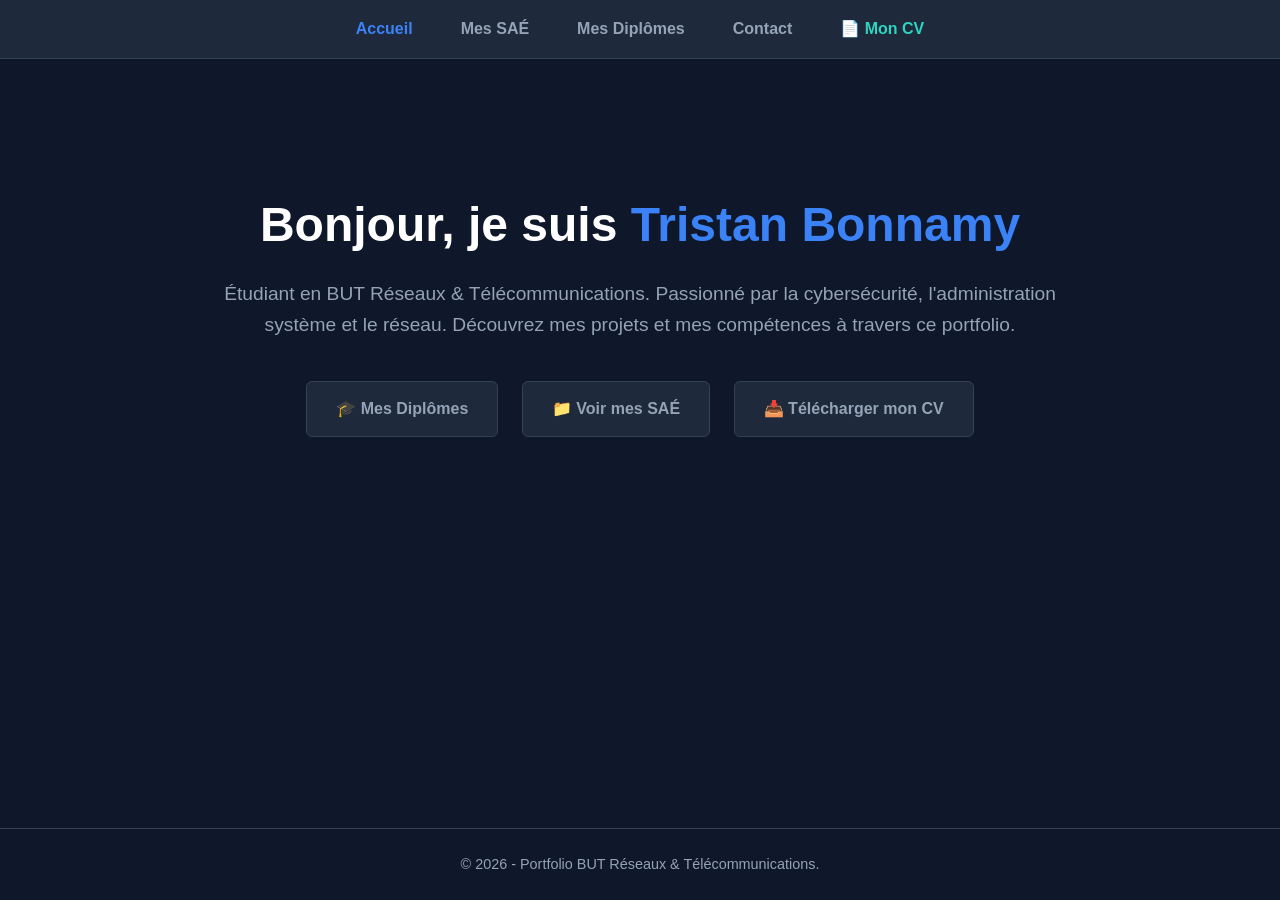
<file: PORTFOLIO/index.html>
<!DOCTYPE html>
<html lang="fr">
<head>
    <meta charset="UTF-8">
    <meta name="viewport" content="width=device-width, initial-scale=1.0">
    <title>Accueil | Mon Portfolio</title>
    <style>
        :root {
            --bg-color: #0f172a;
            --card-bg: #1e293b;
            --text-main: #f8fafc;
            --text-muted: #94a3b8;
            --primary: #3b82f6;
            --accent: #2dd4bf;
            --border: #334155;
        }

        * {
            box-sizing: border-box;
            margin: 0;
            padding: 0;
            font-family: 'Segoe UI', Tahoma, Geneva, Verdana, sans-serif;
        }

        body {
            background-color: var(--bg-color);
            color: var(--text-main);
            line-height: 1.6;
        }

        /* BARRE DE NAVIGATION */
        nav {
            background-color: #1e293b;
            border-bottom: 1px solid var(--border);
            position: sticky;
            top: 0;
            z-index: 100;
            display: flex;
            justify-content: center;
            padding: 1rem;
        }

        nav a {
            color: var(--text-muted);
            text-decoration: none;
            margin: 0 1.5rem;
            font-weight: 600;
            transition: color 0.3s;
        }

        /* Lien actif et survol en bleu */
        nav a.active, nav a:hover {
            color: var(--primary);
        }

        /* Style spécial pour le bouton CV dans le menu */
        nav a.cv-link {
            color: var(--accent);
        }
        nav a.cv-link:hover {
            opacity: 0.8;
        }

        .hero-section {
            max-width: 900px;
            margin: 8rem auto;
            text-align: center;
            padding: 0 1.5rem;
        }

        .hero-section h1 {
            font-size: 3rem;
            margin-bottom: 1rem;
            color: #ffffff;
        }

        .hero-section h1 span {
            color: var(--primary);
        }

        .hero-section p {
            font-size: 1.2rem;
            color: var(--text-muted);
            margin-bottom: 2.5rem;
        }

/* LE SYSTÈME DE BOUTONS AU MILIEU */
        .cta-container {
            display: flex;
            justify-content: center;
            gap: 1.5rem;
            flex-wrap: wrap;
            margin-top: 2rem;
        }

        .btn-cta {
            display: inline-flex;
            align-items: center;
            background-color: #1e293b; /* Fond sombre par défaut */
            color: var(--text-muted);   /* Texte discret par défaut */
            text-decoration: none;
            padding: 0.9rem 1.8rem;
            font-weight: 600;
            border-radius: 6px;
            border: 1px solid var(--border);
            transition: background-color 0.3s, color 0.3s, border-color 0.3s;
        }

        /* Quand on passe dessus, TOUT le bouton s'allume en bleu */
        .btn-cta:hover {
            background-color: var(--primary); /* Tout le fond devient bleu */
            color: #ffffff;                   /* Le texte devient blanc brillant */
            border-color: var(--primary);     /* La bordure devient bleue */
        }
        
        footer {
            position: fixed;
            bottom: 0;
            width: 100%;
            background-color: #0f172a;
            color: #94a3b8;
            text-align: center;
            padding: 1.5rem;
            font-size: 0.9rem;
            border-top: 1px solid var(--border);
        }
    </style>
</head>
<body>

    <nav>
        <a href="index.html" class="active">Accueil</a>
        <a href="SAE.html">Mes SAÉ</a>
        <a href="mesdiplomes.html">Mes Diplômes</a>
        <a href="mescoordonnées.html">Contact</a>
        <a href="CV_Tristan_Bonnamy.pdf" download class="cv-link">📄 Mon CV</a>
    </nav>

    <main>
        <div class="hero-section">
            <h1>Bonjour, je suis <span>Tristan Bonnamy</span></h1>
            <p>Étudiant en BUT Réseaux & Télécommunications. Passionné par la cybersécurité, l'administration système et le réseau. Découvrez mes projets et mes compétences à travers ce portfolio.</p>
            
            <!-- Les 3 boutons du milieu avec le comportement de la nav -->
            <div class="cta-container">
                <a href="mesdiplomes.html" class="btn-cta">🎓 Mes Diplômes</a>
                <a href="SAE.html" class="btn-cta">📁 Voir mes SAÉ</a>
                <a href="CV_Tristan_Bonnamy.pdf" download class="btn-cta">📥 Télécharger mon CV</a>
            </div>
        </div>
    </main>

    <footer>
        <p>&copy; 2026 - Portfolio BUT Réseaux & Télécommunications.</p>
    </footer>

</body>
</html>
</file>
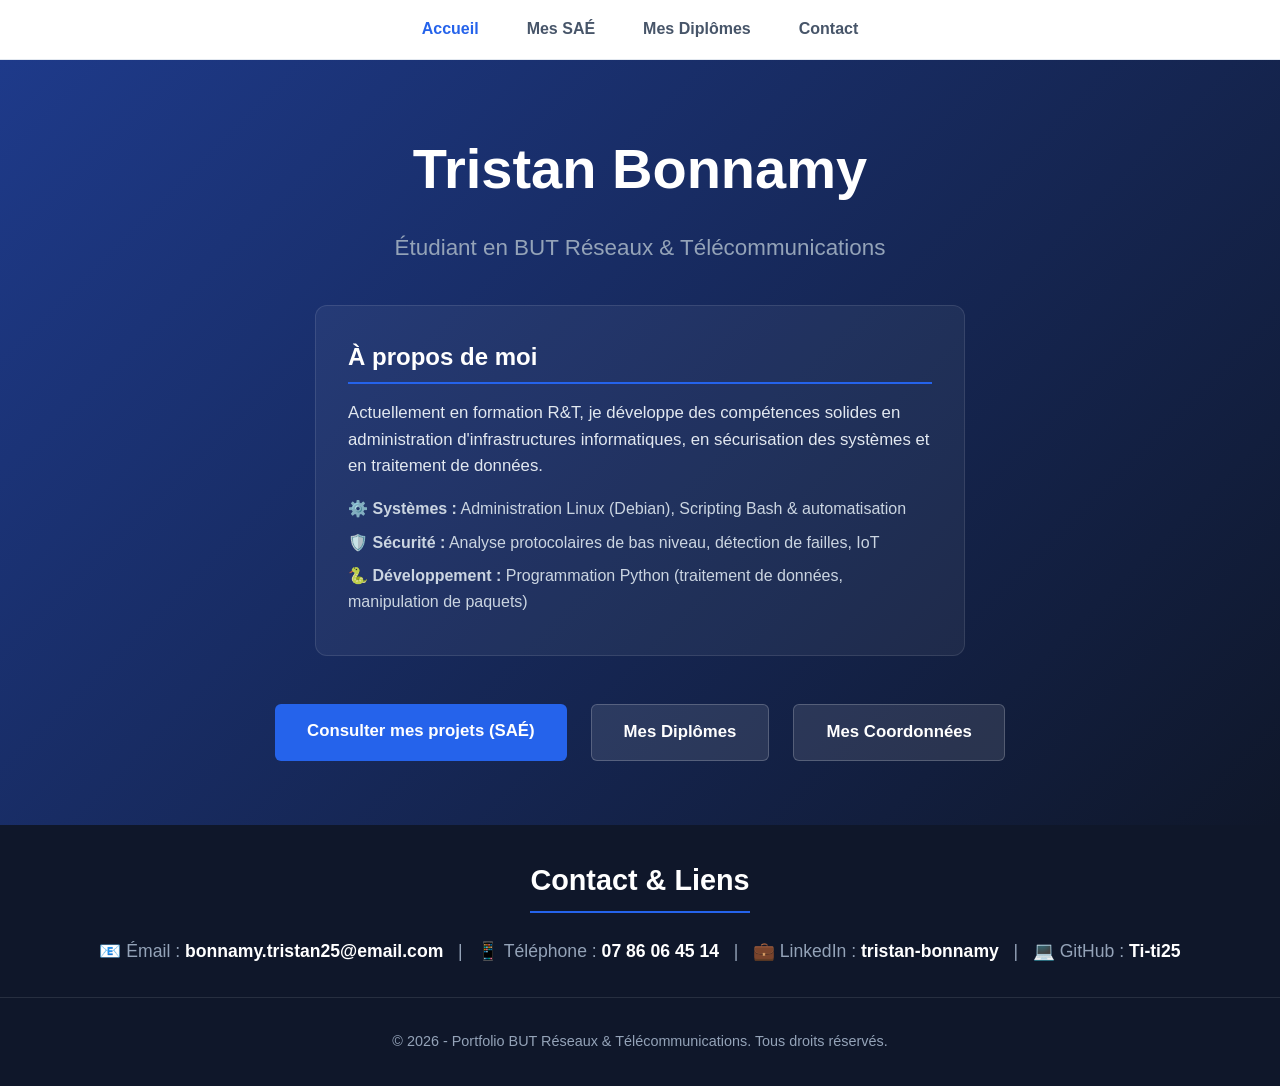
<file: site-rt-25-xyz97/PORTFOLIO/index.html>
<!DOCTYPE html>
<html lang="fr">
<head>
    <meta charset="UTF-8">
    <meta name="viewport" content="width=device-width, initial-scale=1.0">
    <title>Accueil | Mon Portfolio BUT R&T</title>
    <link rel="stylesheet" href="PHP_ver/styles.css">
</head>
<body class="home-page">

    <nav>
        <a href="index.php" class="active">Accueil</a>
        <a href="SAE.php">Mes SAÉ</a>
        <a href="mesdiplomes.php">Mes Diplômes</a>
        <a href="mescoordonnées.php">Contact</a>
    </nav>

    <section class="hero">
        <h1>Tristan Bonnamy</h1>
        <p>Étudiant en BUT Réseaux & Télécommunications</p>
        
        <div class="about-box">
            <h2>À propos de moi</h2>
            <p style="font-size: 1.05rem; color: #e2e8f0; margin-bottom: 1rem;">
                Actuellement en formation R&T, je développe des compétences solides en administration d'infrastructures informatiques, en sécurisation des systèmes et en traitement de données.
            </p>
            <ul>
                <li>⚙️ <strong>Systèmes :</strong> Administration Linux (Debian), Scripting Bash & automatisation</li>
                <li>🛡️ <strong>Sécurité :</strong> Analyse protocolaires de bas niveau, détection de failles, IoT</li>
                <li>🐍 <strong>Développement :</strong> Programmation Python (traitement de données, manipulation de paquets)</li>
            </ul>
        </div>

        <div class="cta-container">
            <a href="SAE.html" class="btn btn-primary">Consulter mes projets (SAÉ)</a>
            <a href="mesdiplomes.html" class="btn btn-secondary">Mes Diplômes</a>
            <a href="mescoordonnées.html" class="btn btn-secondary">Mes Coordonnées</a>
        </div>
    </section>

<section id="contact" style="background-color: #0f172a; padding: 2rem 1rem; text-align: center;">
        <h2 style="color: #ffffff; border-bottom: 2px solid var(--primary); display: inline-block; padding-bottom: 0.5rem; margin-bottom: 1.5rem; font-size: 1.8rem;">Contact & Liens</h2>
        <p style="color: #94a3b8; font-size: 1.1rem; margin: 0;">
            📧 Émail : <a href="mailto:bonnamy.tristan25@email.com" style="color: #ffffff; font-weight: 600; text-decoration: none; transition: color 0.3s;">bonnamy.tristan25@email.com</a> &nbsp;&nbsp;|&nbsp;&nbsp; 
            📱 Téléphone : <a href="tel:+33786064514" style="color: #ffffff; font-weight: 600; text-decoration: none; transition: color 0.3s;">07 86 06 45 14</a> &nbsp;&nbsp;|&nbsp;&nbsp; 
            💼 LinkedIn : <a href="https://linkedin.com/in/tristan-bonnamy-5243b9413/" target="_blank" style="color: #ffffff; font-weight: 600; text-decoration: none; transition: color 0.3s;">tristan-bonnamy</a> &nbsp;&nbsp;|&nbsp;&nbsp; 
            💻 GitHub : <a href="https://github.com/Ti-ti25" target="_blank" style="color: #ffffff; font-weight: 600; text-decoration: none; transition: color 0.3s;">Ti-ti25</a>
        </p>
    </section>

    <footer>
        <p>&copy; 2026 - Portfolio BUT Réseaux & Télécommunications. Tous droits réservés.</p>
    </footer>

</body>
</html>
</file>
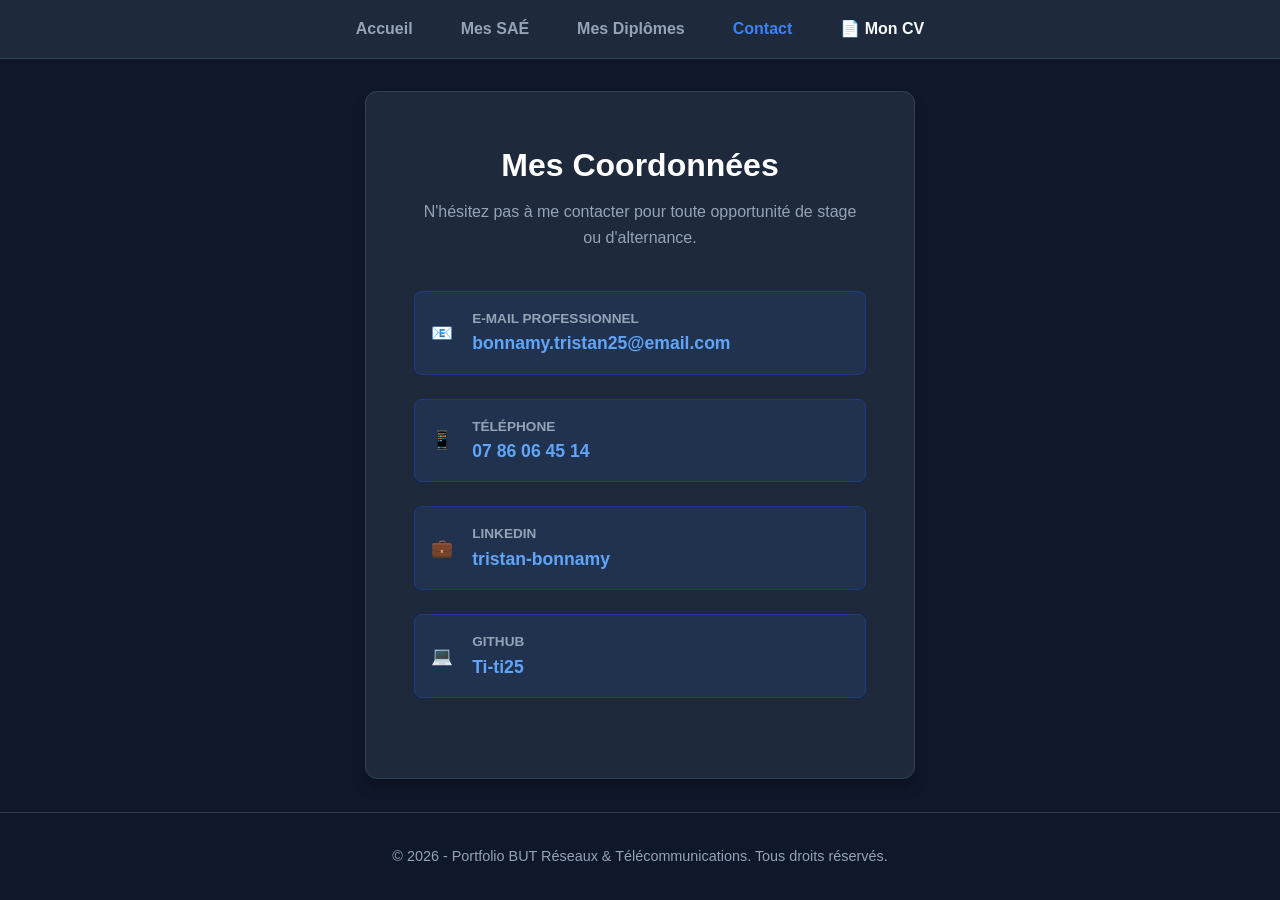
<file: PORTFOLIO/mescoordonnées.html>
<!DOCTYPE html>
<html lang="fr">
<head>
    <meta charset="UTF-8">
    <meta name="viewport" content="width=device-width, initial-scale=1.0">
    <title>Mes Coordonnées | Portfolio</title>
    <style>
        :root {
            --bg-color: #0f172a;
            --card-bg: #1e293b;
            --text-main: #f8fafc;
            --text-muted: #94a3b8;
            --primary: #3b82f6;
            --primary-light: rgba(59, 130, 246, 0.1);
            --border: #334155;
        }

        * {
            box-sizing: border-box;
            margin: 0;
            padding: 0;
            font-family: 'Segoe UI', Tahoma, Geneva, Verdana, sans-serif;
        }

        body {
            background-color: var(--bg-color);
            color: var(--text-main);
            line-height: 1.6;
            display: flex;
            flex-direction: column;
            min-height: 100vh;
        }

        nav {
            background-color: #1e293b;
            border-bottom: 1px solid var(--border);
            position: sticky;
            top: 0;
            z-index: 100;
            display: flex;
            justify-content: center;
            padding: 1rem;
        }

        nav a {
            color: var(--text-muted);
            text-decoration: none;
            margin: 0 1.5rem;
            font-weight: 600;
            transition: color 0.3s;
        }

        nav a.active, nav a:hover {
            color: var(--primary);
        }

        main {
            flex-grow: 1;
            display: flex;
            justify-content: center;
            align-items: center;
            padding: 2rem;
        }

        .contact-container {
            background-color: var(--card-bg);
            border: 1px solid var(--border);
            border-radius: 12px;
            padding: 3rem;
            max-width: 550px;
            width: 100%;
            box-shadow: 0 10px 15px -3px rgba(0, 0, 0, 0.3);
            text-align: center;
        }

        h1 {
            font-size: 2rem;
            color: #ffffff;
            margin-bottom: 0.5rem;
        }

        .subtitle {
            color: var(--text-muted);
            font-size: 1rem;
            margin-bottom: 2.5rem;
        }

        .contact-methods {
            display: flex;
            flex-direction: column;
            gap: 1.5rem;
            text-align: left;
            margin-bottom: 2rem;
        }

        .contact-item {
            display: flex;
            align-items: center;
            background-color: var(--primary-light);
            padding: 1rem;
            border-radius: 8px;
            border: 1px solid #1e3a8a;
            transition: transform 0.2s;
        }

        .contact-item:hover {
            transform: translateX(5px);
        }

        .icon {
            font-size: 1.5rem;
            margin-right: 1.2rem;
        }

        .info-label {
            font-size: 0.85rem;
            color: var(--text-muted);
            font-weight: 600;
            text-transform: uppercase;
        }

        .contact-item a, .contact-item span {
            display: block;
            color: #60a5fa;
            font-weight: 600;
            text-decoration: none;
            font-size: 1.1rem;
            word-break: break-all;
        }

        .contact-item a:hover {
            text-decoration: underline;
        }

        footer {
            background-color: #0f172a;
            color: #94a3b8;
            text-align: center;
            padding: 2rem;
            font-size: 0.9rem;
            border-top: 1px solid var(--border);
        }

        @media (max-width: 480px) {
            .contact-container {
                padding: 2rem 1.5rem;
            }
        }
    </style>
</head>
<body>

<!-- Dans SAE.html, c'est "Mes SAÉ" qui a la classe active -->
<nav>
    <a href="index.html">Accueil</a>
    <a href="SAE.html">Mes SAÉ</a>
    <a href="mesdiplomes.html">Mes Diplômes</a>
    <a href="mescoordonnées.html" class="active">Contact</a>
    <a href="CV_Tristan_Bonnamy.pdf" download style="color: var(--accent); margin-left: 1.5rem;">📄 Mon CV</a>
</nav>

    <main>
        <div class="contact-container">
            <h1>Mes Coordonnées</h1>
            <p class="subtitle">N'hésitez pas à me contacter pour toute opportunité de stage ou d'alternance.</p>

            <div class="contact-methods">
                
                <div class="contact-item">
                    <span class="icon">📧</span>
                    <div>
                        <div class="info-label">E-mail Professionnel</div>
                        <a href="mailto:bonnamy.tristan25@email.com">bonnamy.tristan25@email.com</a>
                    </div>
                </div>

                <div class="contact-item">
                    <span class="icon">📱</span>
                    <div>
                        <div class="info-label">Téléphone</div>
                        <a href="tel:+33786064514">07 86 06 45 14</a>
                    </div>
                </div>

                <div class="contact-item">
                    <span class="icon">💼</span>
                    <div>
                        <div class="info-label">LinkedIn</div>
                        <a href="https://linkedin.com/in/tristan-bonnamy-5243b9413/" target="_blank">tristan-bonnamy</a>
                    </div>
                </div>

                <div class="contact-item">
                    <span class="icon">💻</span>
                    <div>
                        <div class="info-label">GitHub</div>
                        <a href="https://github.com/Ti-ti25" target="_blank">Ti-ti25</a>
                    </div>
                </div>

            </div>
        </div>
    </main>

    <footer>
        <p>&copy; 2026 - Portfolio BUT Réseaux & Télécommunications. Tous droits réservés.</p>
    </footer>

</body>
</html>
</file>
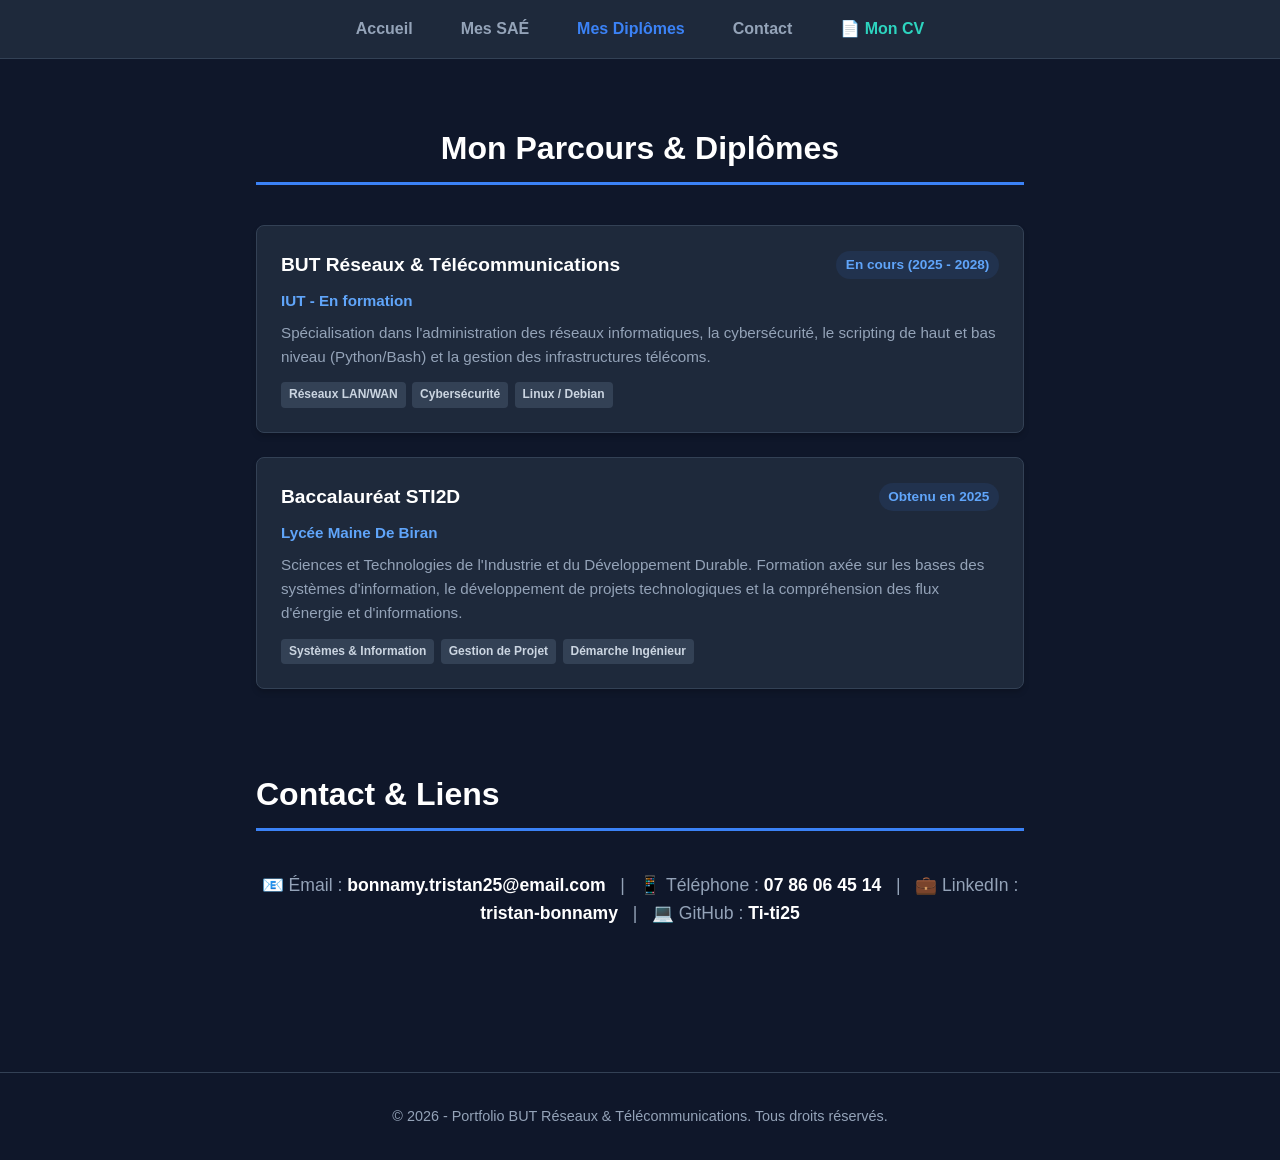
<file: PORTFOLIO/mesdiplomes.html>
<!DOCTYPE html>
<html lang="fr">
<head>
    <meta charset="UTF-8">
    <meta name="viewport" content="width=device-width, initial-scale=1.0">
    <title>Mes Diplômes | Portfolio</title>
    <style>
        :root {
            --bg-color: #0f172a;
            --card-bg: #1e293b;
            --text-main: #f8fafc;
            --text-muted: #94a3b8;
            --primary: #3b82f6;
            --primary-light: rgba(59, 130, 246, 0.1);
            --accent: #2dd4bf;
            --accent-light: rgba(45, 212, 191, 0.1);
            --border: #334155;
        }

        * {
            box-sizing: border-box;
            margin: 0;
            padding: 0;
            font-family: 'Segoe UI', Tahoma, Geneva, Verdana, sans-serif;
        }

        body {
            background-color: var(--bg-color);
            color: var(--text-main);
            line-height: 1.6;
            display: flex;
            flex-direction: column;
            min-height: 100vh;
        }

        /* BARRE DE NAVIGATION CORRIGÉE */
        nav {
            background-color: #1e293b;
            border-bottom: 1px solid var(--border);
            position: sticky;
            top: 0;
            z-index: 100;
            display: flex;
            justify-content: center;
            padding: 1rem;
        }

        nav a {
            color: var(--text-muted);
            text-decoration: none;
            margin: 0 1.5rem;
            font-weight: 600;
            transition: color 0.3s;
        }

        nav a.active, nav a:hover {
            color: var(--primary);
        }

        /* Style spécial pour le bouton CV */
        nav a.cv-link {
            color: var(--accent);
            margin-left: 1.5rem;
        }
        nav a.cv-link:hover {
            opacity: 0.8;
        }

        main {
            max-width: 800px;
            width: 100%;
            margin: auto;
            padding: 4rem 1rem;
        }

        section {
            margin-bottom: 5rem;
            scroll-margin-top: 100px;
        }

        h1 {
            font-size: 2rem;
            color: #ffffff;
            text-align: center;
            margin-bottom: 2.5rem;
            border-bottom: 3px solid var(--primary);
            padding-bottom: 0.5rem;
        }

        /* AJOUT DU STYLE H2 ALIGNÉ SUR SAE.HTML */
        h2 {
            font-size: 2rem;
            border-bottom: 3px solid var(--primary);
            padding-bottom: 0.5rem;
            margin-bottom: 2.5rem;
            color: #ffffff;
        }

        .timeline {
            display: flex;
            flex-direction: column;
            gap: 1.5rem;
            margin-bottom: 5rem; /* Espace propre avant le bloc contact */
        }

        .diploma-card {
            background-color: var(--card-bg);
            border: 1px solid var(--border);
            border-radius: 8px;
            padding: 1.5rem;
            box-shadow: 0 4px 6px -1px rgba(0, 0, 0, 0.2);
        }

        .diploma-header {
            display: flex;
            justify-content: space-between;
            align-items: center;
            margin-bottom: 0.5rem;
        }

        .diploma-title {
            font-size: 1.2rem;
            color: #ffffff;
            font-weight: 700;
        }

        .diploma-date {
            background-color: var(--primary-light);
            color: #60a5fa;
            padding: 0.2rem 0.6rem;
            border-radius: 20px;
            font-size: 0.85rem;
            font-weight: 600;
        }

        .diploma-school {
            color: #60a5fa;
            font-weight: 600;
            font-size: 0.95rem;
            margin-bottom: 0.5rem;
        }

        .diploma-desc {
            color: var(--text-muted);
            font-size: 0.95rem;
        }

        .diploma-tags {
            display: flex;
            gap: 0.4rem;
            flex-wrap: wrap;
            margin-top: 0.8rem;
        }

        .diploma-tag {
            font-size: 0.75rem;
            background-color: #334155;
            color: #cbd5e1;
            padding: 0.2rem 0.5rem;
            border-radius: 4px;
            font-weight: 600;
        }

        footer {
            background-color: #0f172a;
            color: #94a3b8;
            text-align: center;
            padding: 2rem;
            font-size: 0.9rem;
            border-top: 1px solid var(--border);
            margin-top: auto; /* Force le footer en bas si la page est vide */
        }
    </style>
</head>
<body>

    <nav>
        <a href="index.html">Accueil</a>
        <a href="SAE.html">Mes SAÉ</a>
        <a href="mesdiplomes.html" class="active">Mes Diplômes</a>
        <a href="mescoordonnées.html">Contact</a>
        <a href="CV_Tristan_Bonnamy.pdf" download class="cv-link">📄 Mon CV</a>
    </nav>

    <main>
        <h1>Mon Parcours & Diplômes</h1>

        <div class="timeline">

            <div class="diploma-card">
                <div class="diploma-header">
                    <div class="diploma-title">BUT Réseaux & Télécommunications</div>
                    <div class="diploma-date">En cours (2025 - 2028)</div>
                </div>
                <div class="diploma-school">IUT - En formation</div>
                <p class="diploma-desc">Spécialisation dans l'administration des réseaux informatiques, la cybersécurité, le scripting de haut et bas niveau (Python/Bash) et la gestion des infrastructures télécoms.</p>
                <div class="diploma-tags">
                    <span class="diploma-tag">Réseaux LAN/WAN</span>
                    <span class="diploma-tag">Cybersécurité</span>
                    <span class="diploma-tag">Linux / Debian</span>
                </div>
            </div>

            <div class="diploma-card">
                <div class="diploma-header">
                    <div class="diploma-title">Baccalauréat STI2D</div>
                    <div class="diploma-date">Obtenu en 2025</div>
                </div>
                <div class="diploma-school">Lycée Maine De Biran</div>
                <p class="diploma-desc">Sciences et Technologies de l'Industrie et du Développement Durable. Formation axée sur les bases des systèmes d'information, le développement de projets technologiques et la compréhension des flux d'énergie et d'informations.</p>
                <div class="diploma-tags">
                    <span class="diploma-tag">Systèmes & Information</span>
                    <span class="diploma-tag">Gestion de Projet</span>
                    <span class="diploma-tag">Démarche Ingénieur</span>
                </div>
            </div>

        </div>

        <!-- SECTION CONTACT CORRIGÉE SÉPARÉE DE LA TIMELINE -->
        <section id="contact">
            <h2>Contact & Liens</h2>
            <p style="text-align: center; color: var(--text-muted); font-size: 1.1rem;">
                📧 Émail : <a href="mailto:bonnamy.tristan25@email.com" style="color: #ffffff; font-weight: 600; text-decoration: none;">bonnamy.tristan25@email.com</a> &nbsp;&nbsp;|&nbsp;&nbsp; 
                📱 Téléphone : <a href="tel:+33786064514" style="color: #ffffff; font-weight: 600; text-decoration: none;">07 86 06 45 14</a> &nbsp;&nbsp;|&nbsp;&nbsp; 
                💼 LinkedIn : <a href="https://linkedin.com/in/tristan-bonnamy-5243b9413/" target="_blank" style="color: #ffffff; font-weight: 600; text-decoration: none;">tristan-bonnamy</a> &nbsp;&nbsp;|&nbsp;&nbsp; 
                💻 GitHub : <a href="https://github.com/Ti-ti25/site-rt-25-xyz97" target="_blank" style="color: #ffffff; font-weight: 600; text-decoration: none;">Ti-ti25</a>
            </p>
        </section>

    </main>

    <footer>
        <p>&copy; 2026 - Portfolio BUT Réseaux & Télécommunications. Tous droits réservés.</p>
    </footer>

</body>
</html>
</file>
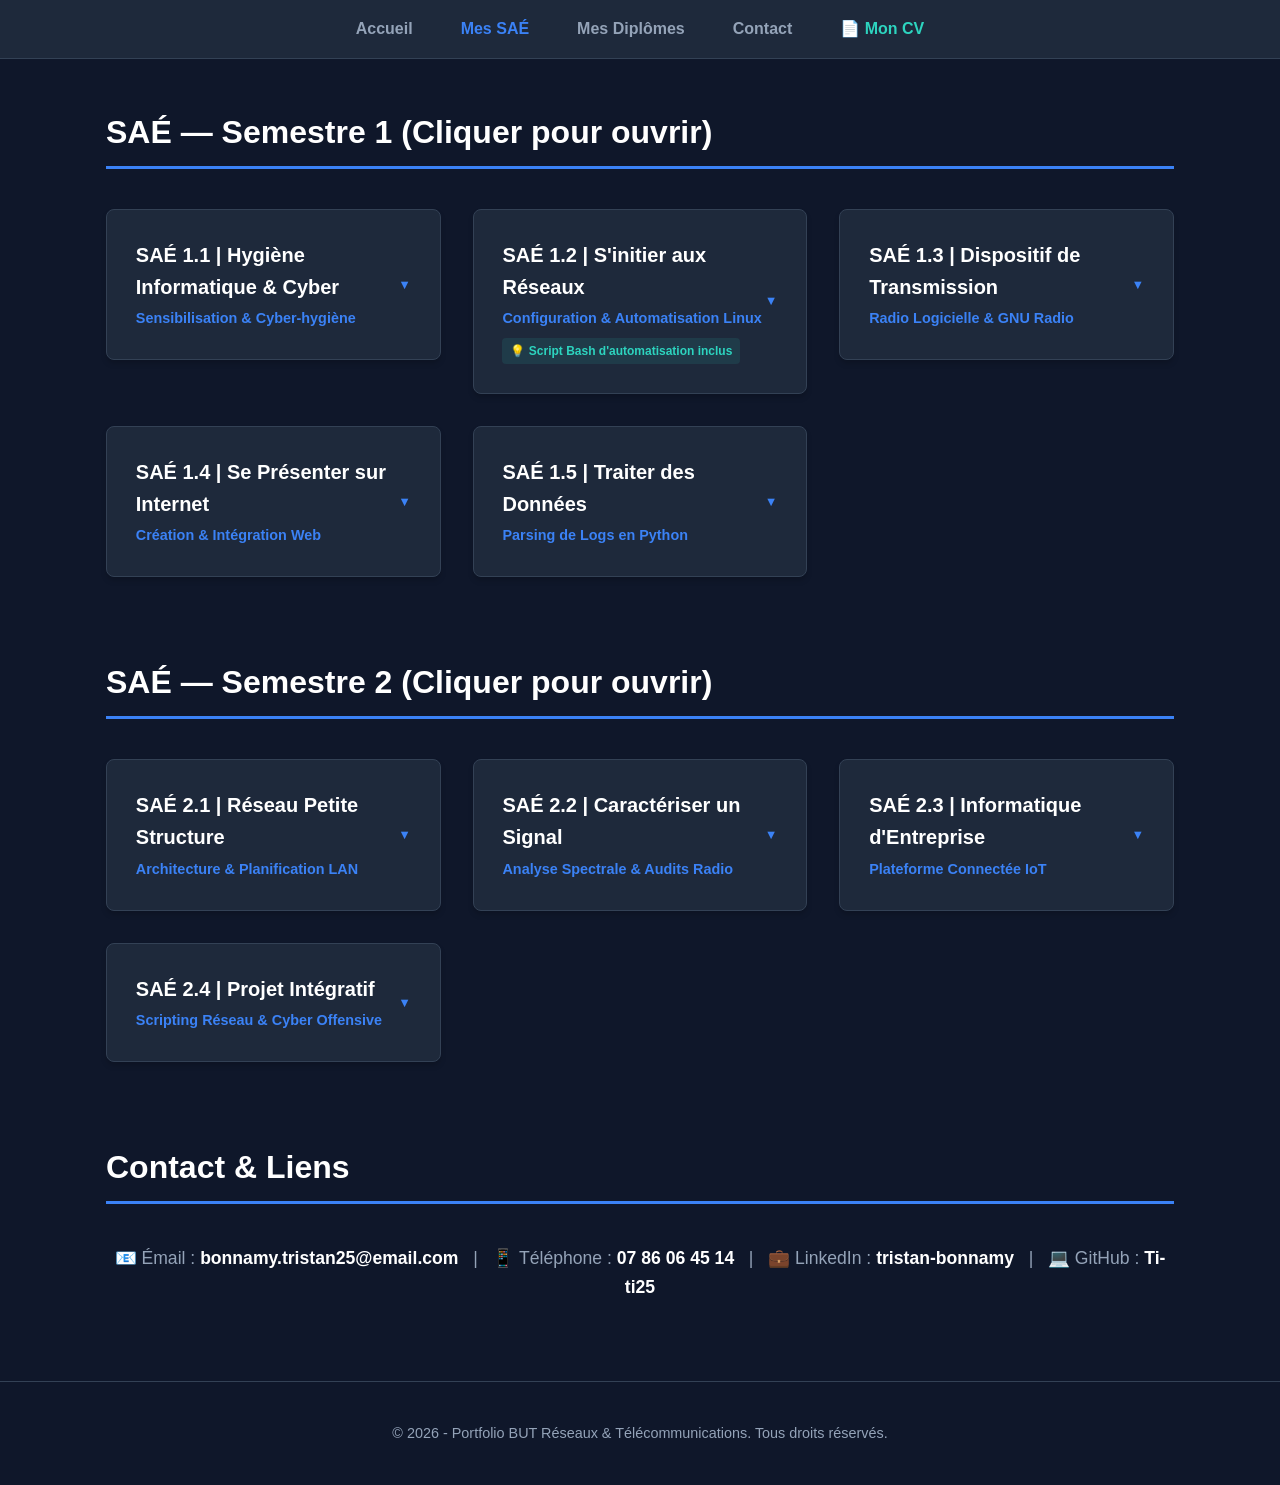
<file: PORTFOLIO/SAE.html>
<!DOCTYPE html>
<html lang="fr">
<head>
    <meta charset="UTF-8">
    <meta name="viewport" content="width=device-width, initial-scale=1.0">
    <title>Mes SAÉ | Portfolio</title>
    <style>
        :root {
            --bg-color: #0f172a;
            --card-bg: #1e293b;
            --text-main: #f8fafc;
            --text-muted: #94a3b8;
            --primary: #3b82f6;
            --primary-light: rgba(59, 130, 246, 0.1);
            --accent: #2dd4bf;
            --accent-light: rgba(45, 212, 191, 0.1);
            --border: #334155;
        }

        * {
            box-sizing: border-box;
            margin: 0;
            padding: 0;
            font-family: 'Segoe UI', Tahoma, Geneva, Verdana, sans-serif;
        }

        body {
            background-color: var(--bg-color);
            color: var(--text-main);
            line-height: 1.6;
        }

        nav {
            background-color: #1e293b;
            border-bottom: 1px solid var(--border);
            position: sticky;
            top: 0;
            z-index: 100;
            display: flex;
            justify-content: center;
            padding: 1rem;
        }

        nav a {
            color: var(--text-muted);
            text-decoration: none;
            margin: 0 1.5rem;
            font-weight: 600;
            transition: color 0.3s;
        }

        nav a.active, nav a:hover {
            color: var(--primary);
        }

        main {
            max-width: 1100px;
            margin: 3rem auto;
            padding: 0 1rem;
        }

        section {
            margin-bottom: 5rem;
            scroll-margin-top: 100px;
        }

        h2 {
            font-size: 2rem;
            border-bottom: 3px solid var(--primary);
            padding-bottom: 0.5rem;
            margin-bottom: 2.5rem;
            color: #ffffff;
        }

        .grid {
            display: grid;
            grid-template-columns: repeat(auto-fit, minmax(320px, 1fr));
            gap: 2rem;
            align-items: start;
        }

        /* STYLE DES CARTES ACCORDÉONS (CLIQUABLES) */
        .card {
            background-color: var(--card-bg);
            border: 1px solid var(--border);
            border-radius: 8px;
            box-shadow: 0 4px 6px -1px rgba(0, 0, 0, 0.2);
            transition: transform 0.3s, box-shadow 0.3s;
            overflow: hidden;
        }

        .card:hover {
            transform: translateY(-3px);
            box-shadow: 0 10px 15px -3px rgba(0, 0, 0, 0.4);
        }

        /* L'en-tête toujours visible sur lequel on clique */
        summary {
            padding: 1.8rem;
            list-style: none;
            cursor: pointer;
            position: relative;
            user-select: none;
        }

        /* Flèche personnalisée à droite */
        summary::after {
            content: '▼';
            position: absolute;
            right: 1.8rem;
            top: 50%;
            transform: translateY(-50%);
            font-size: 0.8rem;
            color: var(--primary);
            transition: transform 0.3s;
        }

        /* Rotation de la flèche quand c'est ouvert */
        .card[open] summary::after {
            transform: translateY(-50%) rotate(180deg);
        }

        /* Enlever la flèche par défaut sur Chrome/Safari/Firefox */
        summary::-webkit-details-marker {
            display: none;
        }

        .card h3 {
            font-size: 1.25rem;
            margin-bottom: 0.3rem;
            color: #ffffff;
            padding-right: 1.5rem; /* Laisser de la place pour la flèche */
        }

        .card .subtitle {
            font-size: 0.9rem;
            color: var(--primary);
            font-weight: 600;
        }

        /* Contenu masqué qui se dévoile au clic */
        .card-content {
            padding: 0 1.8rem 1.8rem 1.8rem;
            border-top: 1px solid var(--border);
            background-color: rgba(15, 23, 42, 0.3);
            animation: slideDown 0.3s ease-out;
        }

        @keyframes slideDown {
            from { opacity: 0; transform: translateY(-5px); }
            to { opacity: 1; transform: translateY(0); }
        }

        .card-content p {
            color: var(--text-muted);
            font-size: 0.95rem;
            margin-top: 1.2rem;
            margin-bottom: 1.5rem;
        }

        .skills-list {
            display: flex;
            flex-wrap: wrap;
            gap: 0.4rem;
            margin-bottom: 1.2rem;
        }

        .skill-tag {
            font-size: 0.75rem;
            background-color: var(--primary-light);
            color: #60a5fa;
            padding: 0.2rem 0.5rem;
            border-radius: 4px;
            font-weight: 600;
        }

        .initiative-tag {
            font-size: 0.75rem;
            background-color: var(--accent-light);
            color: var(--accent);
            padding: 0.2rem 0.5rem;
            border-radius: 4px;
            font-weight: 600;
            display: inline-block;
            margin-top: 0.5rem;
        }

        /* BOUTONS DE TÉLÉCHARGEMENT PROPRES */
        .download-zone {
            display: flex;
            flex-direction: column;
            gap: 0.6rem;
            margin-top: 1rem;
        }

        .btn-download {
            display: inline-flex;
            align-items: center;
            justify-content: center;
            background-color: #334155;
            color: #ffffff;
            text-decoration: none;
            font-weight: 600;
            font-size: 0.85rem;
            padding: 0.6rem 1rem;
            border-radius: 6px;
            border: 1px solid var(--border);
            transition: background-color 0.2s, border-color 0.2s;
        }

        .btn-download:hover {
            background-color: var(--primary);
            border-color: var(--primary);
        }

        footer {
            background-color: #0f172a;
            color: #94a3b8;
            text-align: center;
            padding: 2.5rem;
            margin-top: 5rem;
            font-size: 0.9rem;
            border-top: 1px solid var(--border);
        }
    </style>
</head>
<body>

<!-- Dans SAE.html, c'est "Mes SAÉ" qui a la classe active -->
<nav>
    <a href="index.html">Accueil</a>
    <a href="SAE.html" class="active">Mes SAÉ</a>
    <a href="mesdiplomes.html">Mes Diplômes</a>
    <a href="mescoordonnées.html">Contact</a>
    <a href="CV_Tristan_Bonnamy.pdf" download style="color: var(--accent); margin-left: 1.5rem;">📄 Mon CV</a>
</nav>

    <main>

        <section id="semestre1">
            <h2>SAÉ — Semestre 1 (Cliquer pour ouvrir)</h2>
            <div class="grid">

                <details class="card">
                    <summary>
                        <h3>SAÉ 1.1 | Hygiène Informatique & Cyber</h3>
                        <div class="subtitle">Sensibilisation & Cyber-hygiène</div>
                    </summary>
                    <div class="card-content">
                        <p>Création de contenus pédagogiques vidéo et de supports d'évaluation interactifs (Kahoot). Explications ciblées sur l'Authentification Unifiée (SSO) et diptyque de vidéos sur le DDoS (vulgarisation grand public et approche technique approfondie).</p>
                        <div class="skills-list">
                            <span class="skill-tag">Cybersécurité</span>
                            <span class="skill-tag">SSO</span>
                            <span class="skill-tag">DDoS</span>
                            <span class="skill-tag">Pédagogie</span>
                        </div>
                        <div class="download-zone">
                            <a href="https://create.kahoot.it/share/quiz-sso/7c412194-7591-4a9a-bb4b-3a125d88b98d" target="_blank" class="btn-download">🔗 Ouvrir le Quiz SSO (Kahoot)</a>
                        </div>
                    </div>
                </details>

                <details class="card">
                    <summary>
                        <h3>SAÉ 1.2 | S'initier aux Réseaux</h3>
                        <div class="subtitle">Configuration & Automatisation Linux</div>
                        <span class="initiative-tag">💡 Script Bash d'automatisation inclus</span>
                    </summary>
                    <div class="card-content">
                        <p>Configuration complète en mode "headless" d'un Raspberry Pi (en binôme avec Sebastian). Suite à la validation rapide des objectifs, conception d'un script Bash d'automatisation complète de la procédure de déploiement.</p>
                        <div class="skills-list">
                            <span class="skill-tag">Linux / Debian</span>
                            <span class="skill-tag">Raspberry Pi</span>
                            <span class="skill-tag">Bash Scripting</span>
                            <span class="skill-tag">Headless</span>
                        </div>
                        <div class="download-zone">
                            <a href="CR_SAE1.02.pdf" download class="btn-download">📥 Télécharger le Compte Rendu (PDF)</a>
                            <a href="programme.sh" download class="btn-download">⚙️ Télécharger le Script (programme.sh)</a>
                        </div>
                    </div>
                </details>

                <details class="card">
                    <summary>
                        <h3>SAÉ 1.3 | Dispositif de Transmission</h3>
                        <div class="subtitle">Radio Logicielle & GNU Radio</div>
                    </summary>
                    <div class="card-content">
                        <p>Travail d'équipe (Nathan, Thibault, Sebastian) axé sur la compréhension des architectures radio logicielle (SDR). Modélisation, manipulation théorique et pratique de chaînes de transmission via le logiciel GNU Radio companion.</p>
                        <div class="skills-list">
                            <span class="skill-tag">GNU Radio</span>
                            <span class="skill-tag">SDR</span>
                            <span class="skill-tag">Télécoms</span>
                            <span class="skill-tag">Travail d'équipe</span>
                        </div>
                        <div class="download-zone">
                            <a href="Rapport.pdf" download class="btn-download">📥 Télécharger le Rapport Technique (PDF)</a>
                            <a href="Diaporama.odp" download class="btn-download">📊 Télécharger le Diaporama Présentation (ODP)</a>
                        </div>
                    </div>
                </details>

                <details class="card">
                    <summary>
                        <h3>SAÉ 1.4 | Se Présenter sur Internet</h3>
                        <div class="subtitle">Création & Intégration Web</div>
                    </summary>
                    <div class="card-content">
                        <p>Conception, structuration sémantique et mise en page d'un site web vitrine responsive à l'aide des langages HTML5 et CSS3, servant de support final à la valorisation de l'ensemble de mes compétences académiques.</p>
                        <div class="skills-list">
                            <span class="skill-tag">HTML5</span>
                            <span class="skill-tag">CSS3</span>
                            <span class="skill-tag">Responsive Design</span>
                        </div>
                    </div>
                </details>

                <details class="card">
                    <summary>
                        <h3>SAÉ 1.5 | Traiter des Données</h3>
                        <div class="subtitle">Parsing de Logs en Python</div>
                    </summary>
                    <div class="card-content">
                        <p>Création d'un programme Python extrayant les adresses IP à partir d'un fichier de logs serveurs. Structuration et stockage des données collectées dans un fichier CSV, puis génération d'une carte mondiale interactive de localisation des accès au site.</p>
                        <div class="skills-list">
                            <span class="skill-tag">Python</span>
                            <span class="skill-tag">CSV</span>
                            <span class="skill-tag">Data Processing</span>
                            <span class="skill-tag">Géolocalisation</span>
                        </div>
                    </div>
                </details>

            </div>
        </section>

        <section id="semestre2">
            <h2>SAÉ — Semestre 2 (Cliquer pour ouvrir)</h2>
            <div class="grid">

                <details class="card">
                    <summary>
                        <h3>SAÉ 2.1 | Réseau Petite Structure</h3>
                        <div class="subtitle">Architecture & Planification LAN</div>
                    </summary>
                    <div class="card-content">
                        <p>Étude, dimensionnement et planification d'une infrastructure réseau complète (LAN/WLAN) répondant précisément au cahier des charges d'une petite structure professionnelle.</p>
                        <div class="skills-list">
                            <span class="skill-tag">Architecture LAN</span>
                            <span class="skill-tag">Adressage IP</span>
                            <span class="skill-tag">Routage / Commutation</span>
                        </div>
                    </div>
                </details>

                <details class="card">
                    <summary>
                        <h3>SAÉ 2.2 | Caractériser un Signal</h3>
                        <div class="subtitle">Analyse Spectrale & Audits Radio</div>
                    </summary>
                    <div class="card-content">
                        <p>Étude théorique (GNU Radio) et expérimentations concrètes sur le terrain (avec M. Bonnamy). Utilisation de l'analyseur de spectre TinySA ULTRA pour auditer et caractériser l'occupation spectrale des bandes Radio (FM/DAB+), Téléphonie (2G à 5G) et Wi-Fi 2.4 GHz.</p>
                        <div class="skills-list">
                            <span class="skill-tag">TinySA ULTRA</span>
                            <span class="skill-tag">Analyse Spectrale</span>
                            <span class="skill-tag">Codage NRZ</span>
                            <span class="skill-tag">Modulation</span>
                        </div>
                        <div class="download-zone">
                            <a href="SAE22Brosset_Bonnamy.pdf" download class="btn-download">📥 Télécharger l'Audit Technique (PDF)</a>
                        </div>
                    </div>
                </details>

                <details class="card">
                    <summary>
                        <h3>SAÉ 2.3 | Informatique d'Entreprise</h3>
                        <div class="subtitle">Plateforme Connectée IoT</div>
                    </summary>
                    <div class="card-content">
                        <p>Conception d'une architecture sécurisée articulant collecte, stockage et visualisation de données issues de capteurs connectés. Analyse rigoureuse des vulnérabilités de l'écosystème IoT déployé.</p>
                        <div class="skills-list">
                            <span class="skill-tag">Écosystème IoT</span>
                            <span class="skill-tag">Bases de Données</span>
                            <span class="skill-tag">Supervision</span>
                            <span class="skill-tag">Sécurité IoT</span>
                        </div>
                    </div>
                </details>

                <details class="card">
                    <summary>
                        <h3>SAÉ 2.4 | Projet Intégratif</h3>
                        <div class="subtitle">Scripting Réseau & Cyber Offensive</div>
                    </summary>
                    <div class="card-content">
                        <p>Synthèse avancée combinant programmation Python (manipulation de paquets bas niveau) et analyse de protocoles. Objectif axé sur la mise en évidence des failles de sécurité majeures dans les architectures internet courantes.</p>
                        <div class="skills-list">
                            <span class="skill-tag">Python Avancé</span>
                            <span class="skill-tag">Analyse Protocoles</span>
                            <span class="skill-tag">Scapy / Sockets</span>
                            <span class="skill-tag">Cyber Offensive</span>
                        </div>
                    </div>
                </details>

            </div>
        </section>

        <section id="contact">
            <h2>Contact & Liens</h2>
            <p style="text-align: center; color: var(--text-muted); font-size: 1.1rem;">
                📧 Émail : <a href="mailto:bonnamy.tristan25@email.com" style="color: #ffffff; font-weight: 600; text-decoration: none;">bonnamy.tristan25@email.com</a> &nbsp;&nbsp;|&nbsp;&nbsp; 
                📱 Téléphone : <a href="tel:+33786064514" style="color: #ffffff; font-weight: 600; text-decoration: none;">07 86 06 45 14</a> &nbsp;&nbsp;|&nbsp;&nbsp; 
                💼 LinkedIn : <a href="https://linkedin.com/in/tristan-bonnamy-5243b9413/" target="_blank" style="color: #ffffff; font-weight: 600; text-decoration: none;">tristan-bonnamy</a> &nbsp;&nbsp;|&nbsp;&nbsp; 
                💻 GitHub : <a href="https://github.com/Ti-ti25/site-rt-25-xyz97" target="_blank" style="color: #ffffff; font-weight: 600; text-decoration: none;">Ti-ti25</a>
            </p>
        </section>

    </main>

    <footer>
        <p>&copy; 2026 - Portfolio BUT Réseaux & Télécommunications. Tous droits réservés.</p>
    </footer>

</body>
</html>
</file>
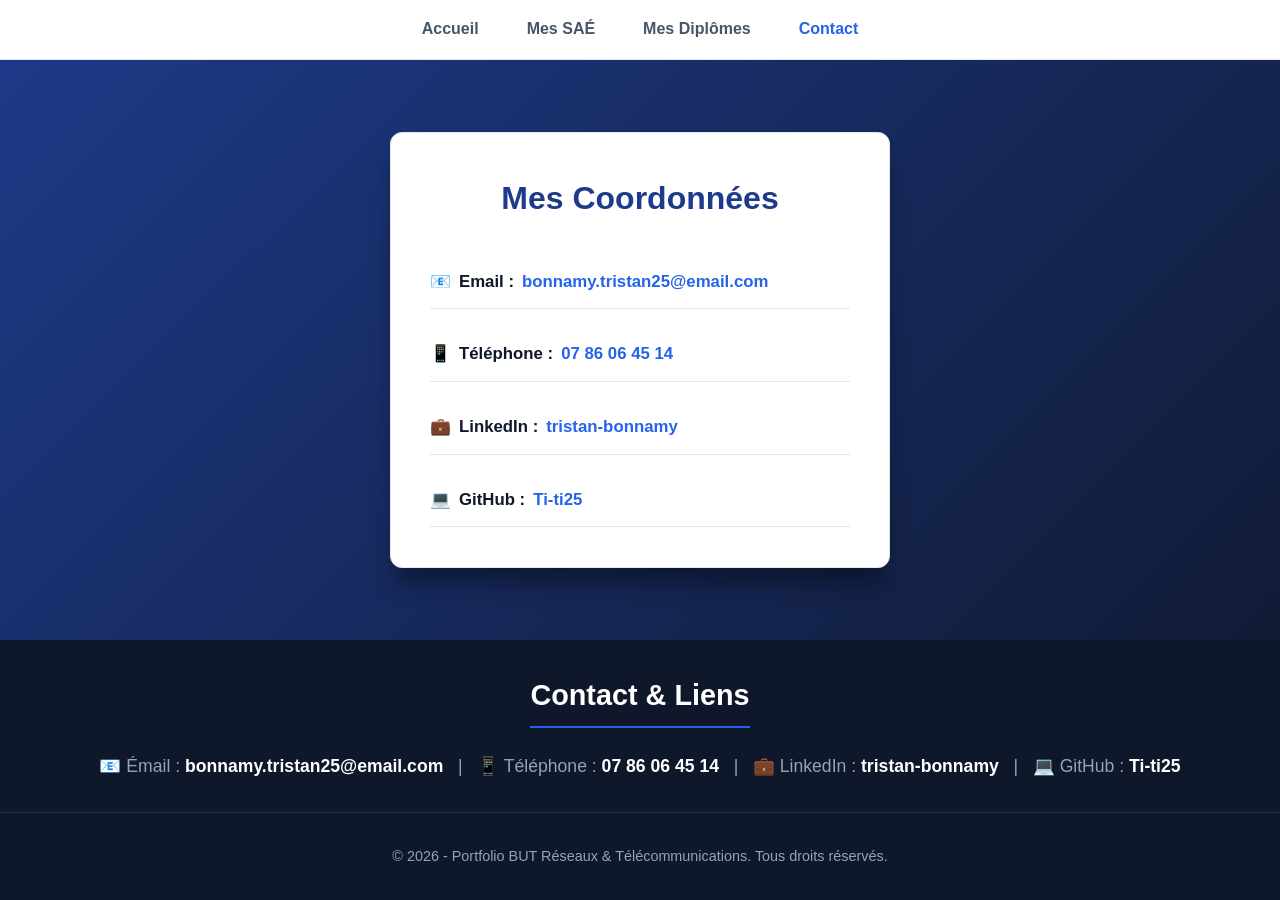
<file: site-rt-25-xyz97/PORTFOLIO/mescoordonnées.html>
<!DOCTYPE html>
<html lang="fr">
<head>
    <meta charset="UTF-8">
    <meta name="viewport" content="width=device-width, initial-scale=1.0">
    <title>Contact | Portfolio</title>
    <link rel="stylesheet" href="PHP_ver/styles.css">
</head>
<body class="contact-page">

    <nav>
        <a href="index.php">Accueil</a>
        <a href="SAE.php">Mes SAÉ</a>
        <a href="mesdiplomes.php">Mes Diplômes</a>
        <a href="mescoordonnées.php" class="active">Contact</a>
    </nav>

    <main class="contact-main">
        <div class="contact-box">
            <h1>Mes Coordonnées</h1>
            <ul class="contact-list">
                <li class="contact-item">📧 <strong>Email :</strong> <a href="mailto:bonnamy.tristan25@email.com">bonnamy.tristan25@email.com</a></li>
                <li class="contact-item">📱 <strong>Téléphone :</strong> <a href="tel:+33786064514">07 86 06 45 14</a></li>
                <li class="contact-item">💼 <strong>LinkedIn :</strong> <a href="https://linkedin.com/in/tristan-bonnamy-5243b9413/" target="_blank">tristan-bonnamy</a></li>
                <li class="contact-item">💻 <strong>GitHub :</strong> <a href="https://github.com/Ti-ti25" target="_blank">Ti-ti25</a></li>
            </ul>
        </div>
    </main>

    <section id="contact" style="background-color: #0f172a; padding: 2rem 1rem; text-align: center;">
        <h2 style="color: #ffffff; border-bottom: 2px solid var(--primary); display: inline-block; padding-bottom: 0.5rem; margin-bottom: 1.5rem; font-size: 1.8rem;">Contact & Liens</h2>
        <p style="color: #94a3b8; font-size: 1.1rem; margin: 0;">
            📧 Émail : <a href="mailto:bonnamy.tristan25@email.com" style="color: #ffffff; font-weight: 600; text-decoration: none; transition: color 0.3s;">bonnamy.tristan25@email.com</a> &nbsp;&nbsp;|&nbsp;&nbsp; 
            📱 Téléphone : <a href="tel:+33786064514" style="color: #ffffff; font-weight: 600; text-decoration: none; transition: color 0.3s;">07 86 06 45 14</a> &nbsp;&nbsp;|&nbsp;&nbsp; 
            💼 LinkedIn : <a href="https://linkedin.com/in/tristan-bonnamy-5243b9413/" target="_blank" style="color: #ffffff; font-weight: 600; text-decoration: none; transition: color 0.3s;">tristan-bonnamy</a> &nbsp;&nbsp;|&nbsp;&nbsp; 
            💻 GitHub : <a href="https://github.com/Ti-ti25" target="_blank" style="color: #ffffff; font-weight: 600; text-decoration: none; transition: color 0.3s;">Ti-ti25</a>
        </p>
    </section>


    <footer>
        <p>&copy; 2026 - Portfolio BUT Réseaux & Télécommunications. Tous droits réservés.</p>
    </footer>

</body>
</html>
</file>
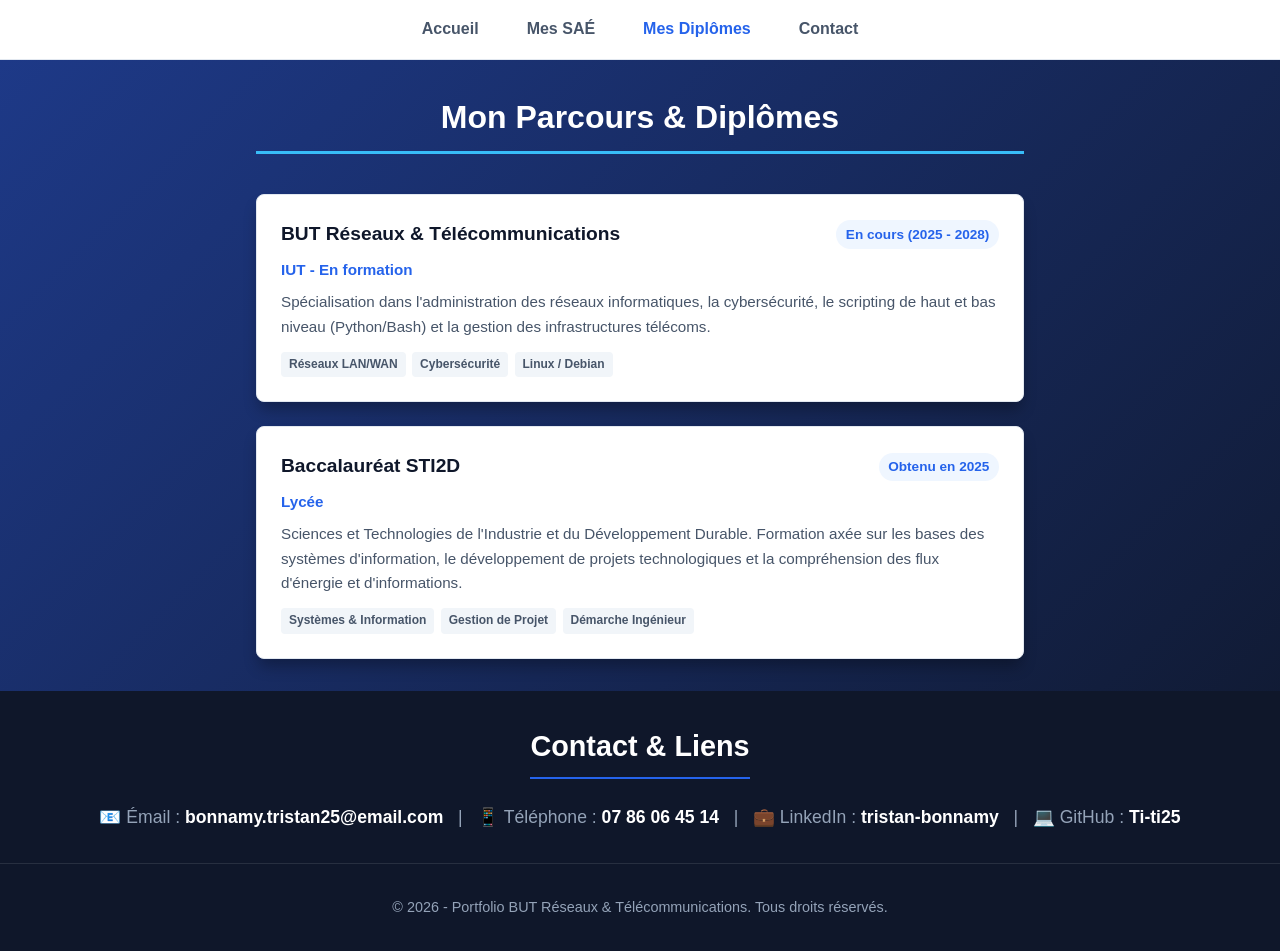
<file: site-rt-25-xyz97/PORTFOLIO/mesdiplomes.html>
<!DOCTYPE html>
<html lang="fr">
<head>
    <meta charset="UTF-8">
    <meta name="viewport" content="width=device-width, initial-scale=1.0">
    <title>Mes Diplômes | Portfolio</title>
    <link rel="stylesheet" href="PHP_ver/styles.css">
</head>
<body class="diplomas-page">

    <nav>
        <a href="index.php">Accueil</a>
        <a href="SAE.php">Mes SAÉ</a>
        <a href="mesdiplomes.php" class="active">Mes Diplômes</a>
        <a href="mescoordonnées.php">Contact</a>
    </nav>

    <main class="diplomas-main">
        <h1 class="page-title">Mon Parcours & Diplômes</h1>

        <div class="timeline">
            <div class="diploma-card">
                <div class="diploma-header">
                    <div class="diploma-title">BUT Réseaux & Télécommunications</div>
                    <div class="diploma-date">En cours (2025 - 2028)</div>
                </div>
                <div class="diploma-school">IUT - En formation</div>
                <p class="diploma-desc">Spécialisation dans l'administration des réseaux informatiques, la cybersécurité, le scripting de haut et bas niveau (Python/Bash) et la gestion des infrastructures télécoms.</p>
                <div class="diploma-tags">
                    <span class="diploma-tag">Réseaux LAN/WAN</span>
                    <span class="diploma-tag">Cybersécurité</span>
                    <span class="diploma-tag">Linux / Debian</span>
                </div>
            </div>

            <div class="diploma-card">
                <div class="diploma-header">
                    <div class="diploma-title">Baccalauréat STI2D</div>
                    <div class="diploma-date">Obtenu en 2025</div>
                </div>
                <div class="diploma-school">Lycée</div>
                <p class="diploma-desc">Sciences et Technologies de l'Industrie et du Développement Durable. Formation axée sur les bases des systèmes d'information, le développement de projets technologiques et la compréhension des flux d'énergie et d'informations.</p>
                <div class="diploma-tags">
                    <span class="diploma-tag">Systèmes & Information</span>
                    <span class="diploma-tag">Gestion de Projet</span>
                    <span class="diploma-tag">Démarche Ingénieur</span>
                </div>
            </div>
        </div>
    </main>

<section id="contact" style="background-color: #0f172a; padding: 2rem 1rem; text-align: center;">
        <h2 style="color: #ffffff; border-bottom: 2px solid var(--primary); display: inline-block; padding-bottom: 0.5rem; margin-bottom: 1.5rem; font-size: 1.8rem;">Contact & Liens</h2>
        <p style="color: #94a3b8; font-size: 1.1rem; margin: 0;">
            📧 Émail : <a href="mailto:bonnamy.tristan25@email.com" style="color: #ffffff; font-weight: 600; text-decoration: none; transition: color 0.3s;">bonnamy.tristan25@email.com</a> &nbsp;&nbsp;|&nbsp;&nbsp; 
            📱 Téléphone : <a href="tel:+33786064514" style="color: #ffffff; font-weight: 600; text-decoration: none; transition: color 0.3s;">07 86 06 45 14</a> &nbsp;&nbsp;|&nbsp;&nbsp; 
            💼 LinkedIn : <a href="https://linkedin.com/in/tristan-bonnamy-5243b9413/" target="_blank" style="color: #ffffff; font-weight: 600; text-decoration: none; transition: color 0.3s;">tristan-bonnamy</a> &nbsp;&nbsp;|&nbsp;&nbsp; 
            💻 GitHub : <a href="https://github.com/Ti-ti25" target="_blank" style="color: #ffffff; font-weight: 600; text-decoration: none; transition: color 0.3s;">Ti-ti25</a>
        </p>
    </section>


    <footer>
        <p>&copy; 2026 - Portfolio BUT Réseaux & Télécommunications. Tous droits réservés.</p>
    </footer>

</body>
</html>
</file>
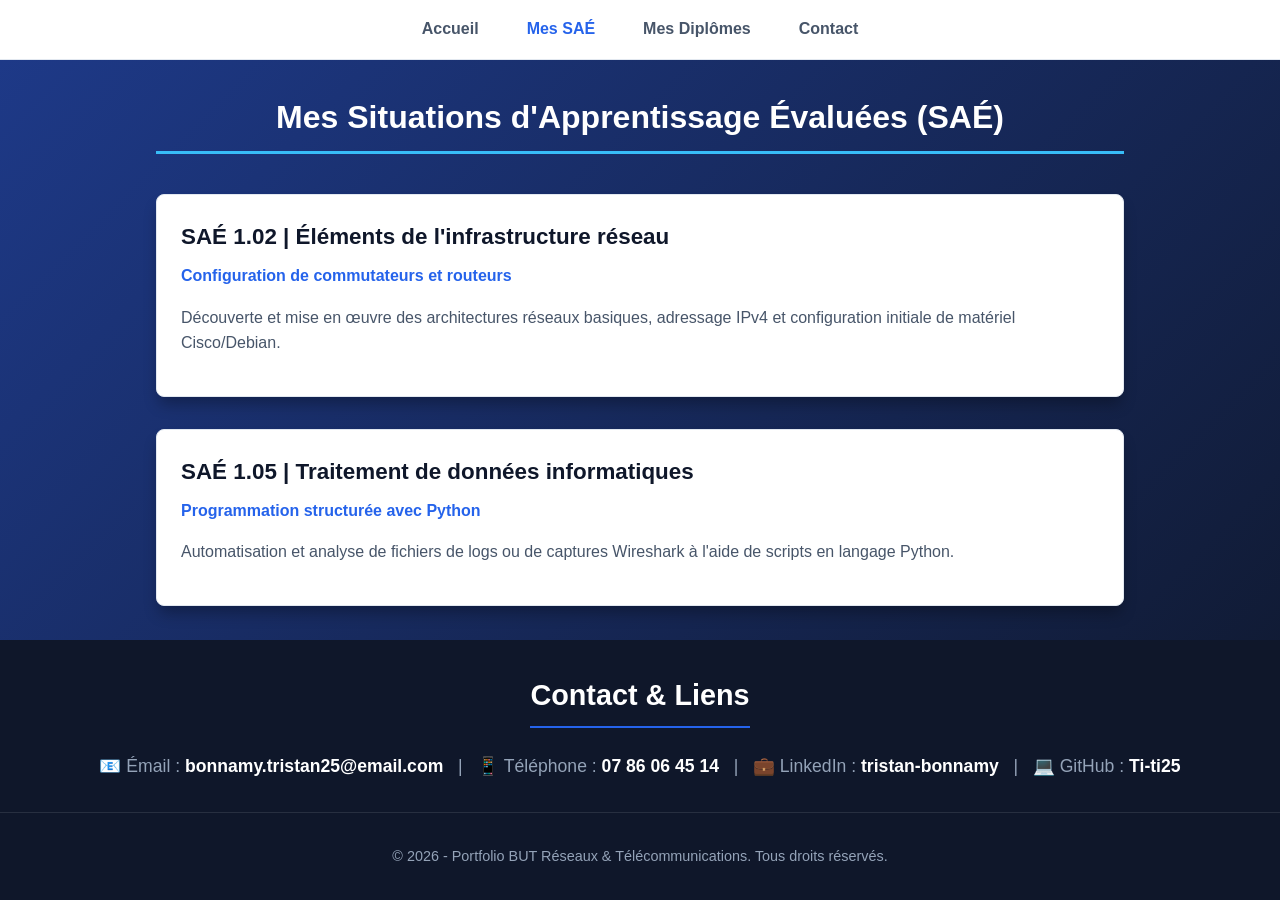
<file: site-rt-25-xyz97/PORTFOLIO/SAE.html>
<!DOCTYPE html>
<html lang="fr">
<head>
    <meta charset="UTF-8">
    <meta name="viewport" content="width=device-width, initial-scale=1.0">
    <title>Mes SAÉ | Portfolio</title>
    <link rel="stylesheet" href="PHP_ver/styles.css">
</head>
<body class="sae-page">

    <nav>
        <a href="index.php">Accueil</a>
        <a href="SAE.php" class="active">Mes SAÉ</a>
        <a href="mesdiplomes.php">Mes Diplômes</a>
        <a href="mescoordonnées.php">Contact</a>
    </nav>

    <main class="sae-main">
        <h1 class="page-title">Mes Situations d'Apprentissage Évaluées (SAÉ)</h1>
        
        <div class="sae-container">
            <div class="sae-card">
                <div class="sae-title">SAÉ 1.02 | Éléments de l'infrastructure réseau</div>
                <div class="sae-subtitle">Configuration de commutateurs et routeurs</div>
                <p class="sae-desc">Découverte et mise en œuvre des architectures réseaux basiques, adressage IPv4 et configuration initiale de matériel Cisco/Debian.</p>
            </div>

            <div class="sae-card">
                <div class="sae-title">SAÉ 1.05 | Traitement de données informatiques</div>
                <div class="sae-subtitle">Programmation structurée avec Python</div>
                <p class="sae-desc">Automatisation et analyse de fichiers de logs ou de captures Wireshark à l'aide de scripts en langage Python.</p>
            </div>
        </div>
    </main>

<section id="contact" style="background-color: #0f172a; padding: 2rem 1rem; text-align: center;">
        <h2 style="color: #ffffff; border-bottom: 2px solid var(--primary); display: inline-block; padding-bottom: 0.5rem; margin-bottom: 1.5rem; font-size: 1.8rem;">Contact & Liens</h2>
        <p style="color: #94a3b8; font-size: 1.1rem; margin: 0;">
            📧 Émail : <a href="mailto:bonnamy.tristan25@email.com" style="color: #ffffff; font-weight: 600; text-decoration: none; transition: color 0.3s;">bonnamy.tristan25@email.com</a> &nbsp;&nbsp;|&nbsp;&nbsp; 
            📱 Téléphone : <a href="tel:+33786064514" style="color: #ffffff; font-weight: 600; text-decoration: none; transition: color 0.3s;">07 86 06 45 14</a> &nbsp;&nbsp;|&nbsp;&nbsp; 
            💼 LinkedIn : <a href="https://linkedin.com/in/tristan-bonnamy-5243b9413/" target="_blank" style="color: #ffffff; font-weight: 600; text-decoration: none; transition: color 0.3s;">tristan-bonnamy</a> &nbsp;&nbsp;|&nbsp;&nbsp; 
            💻 GitHub : <a href="https://github.com/Ti-ti25" target="_blank" style="color: #ffffff; font-weight: 600; text-decoration: none; transition: color 0.3s;">Ti-ti25</a>
        </p>
    </section>

    <footer>
        <p>&copy; 2026 - Portfolio BUT Réseaux & Télécommunications. Tous droits réservés.</p>
    </footer>

</body>
</html>
</file>
<file: site-rt-25-xyz97/PORTFOLIO/PHP_ver/styles.css>
/* ==========================================================================
   1. VARIABLES & RESET GLOBAL (Commun à toutes les pages)
   ========================================================================== */
:root {
    --bg-color: #f8fafc;
    --card-bg: #ffffff;
    --text-main: #0f172a;
    --text-muted: #475569;
    --primary: #2563eb;
    --primary-light: #eff6ff;
    --border: #e2e8f0;
    --bg-gradient: linear-gradient(135deg, #1e3a8a, #0f172a);
}

* {
    box-sizing: border-box;
    margin: 0;
    padding: 0;
    font-family: 'Segoe UI', Tahoma, Geneva, Verdana, sans-serif;
}

body {
    color: var(--text-main);
    line-height: 1.6;
    display: flex;
    flex-direction: column;
    min-height: 100vh;
}

main {
    flex-grow: 1;
    width: 100%;
}

/* Titre générique pour les pages à fond sombre (Diplômes & SAE) */
h1.page-title {
    font-size: 2rem;
    color: #ffffff;
    text-align: center;
    margin-bottom: 2.5rem;
    border-bottom: 3px solid #38bdf8;
    padding-bottom: 0.5rem;
}

/* ==========================================================================
   2. BARRE DE NAVIGATION & PIED DE PAGE (Unifiés)
   ========================================================================== */
nav {
    background-color: #ffffff;
    border-bottom: 1px solid var(--border);
    position: sticky;
    top: 0;
    z-index: 100;
    display: flex;
    justify-content: center;
    padding: 1rem;
    height: 60px;
}

nav a {
    color: var(--text-muted);
    text-decoration: none;
    margin: 0 1.5rem;
    font-weight: 600;
    transition: color 0.3s;
}

nav a.active, nav a:hover {
    color: var(--primary) !important;
}

footer {
    background-color: #0f172a;
    color: #94a3b8;
    text-align: center;
    padding: 2rem;
    font-size: 0.9rem;
    border-top: 1px solid rgba(255, 255, 255, 0.1);
}

/* ==========================================================================
   3. PAGE : ACCUEIL (body.home-page)
   ========================================================================== */
body.home-page {
    background-color: var(--bg-color);
}

.hero {
    background: var(--bg-gradient);
    color: white;
    flex-grow: 1;
    display: flex;
    flex-direction: column;
    justify-content: center;
    align-items: center;
    text-align: center;
    padding: 4rem 2rem;
}

.hero h1 {
    font-size: 3.5rem;
    margin-bottom: 1rem;
    font-weight: 800;
}

.hero p {
    font-size: 1.4rem;
    color: #94a3b8;
    max-width: 700px;
    margin-bottom: 2.5rem;
}

.about-box {
    background-color: rgba(255, 255, 255, 0.05);
    border: 1px solid rgba(255, 255, 255, 0.1);
    padding: 2rem;
    border-radius: 12px;
    max-width: 650px;
    margin-bottom: 3rem;
    text-align: left;
}

.about-box h2 {
    color: white;
    font-size: 1.5rem;
    margin-bottom: 1rem;
    border-bottom: 2px solid var(--primary);
    padding-bottom: 0.3rem;
}

.about-box ul {
    list-style: none;
}

.about-box li {
    margin-bottom: 0.5rem;
    color: #cbd5e1;
}

.cta-container {
    display: flex;
    gap: 1.5rem;
}

.btn {
    padding: 0.9rem 2rem;
    border-radius: 6px;
    font-weight: 600;
    text-decoration: none;
    transition: all 0.3s;
    font-size: 1.05rem;
}

.btn-primary {
    background-color: var(--primary);
    color: white;
}

.btn-primary:hover {
    background-color: #1d4ed8;
    transform: translateY(-2px);
}

.btn-secondary {
    background-color: rgba(255, 255, 255, 0.1);
    color: white;
    border: 1px solid rgba(255, 255, 255, 0.2);
}

.btn-secondary:hover {
    background-color: rgba(255, 255, 255, 0.2);
    transform: translateY(-2px);
}

/* ==========================================================================
   4. PAGE : CONTACT (body.contact-page)
   ========================================================================== */
body.contact-page {
    background: var(--bg-gradient);
    height: 100vh;
    overflow: hidden;
}

.contact-main {
    display: flex;
    justify-content: center;
    align-items: center;
    padding: 1rem;
}

.contact-box {
    background-color: var(--card-bg);
    border: 1px solid var(--border);
    border-radius: 12px;
    padding: 2.5rem 2rem;
    box-shadow: 0 20px 25px -5px rgba(0, 0, 0, 0.4);
    max-width: 500px;
    width: 100%;
    text-align: center;
}

.contact-box h1 {
    font-size: 2rem;
    color: #1e3a8a;
    margin-bottom: 2rem;
}

.contact-list {
    list-style: none;
    display: flex;
    flex-direction: column;
    gap: 1.2rem;
    max-width: 420px;
    margin: 0 auto;
}

.contact-item {
    font-size: 1.05rem;
    padding: 0.8rem 0;
    border-bottom: 1px solid var(--border);
    display: flex;
    align-items: center;
    justify-content: flex-start;
}

.contact-item strong {
    margin-left: 0.5rem;
    margin-right: 0.5rem;
    color: var(--text-main);
}

.contact-item a {
    color: var(--primary);
    text-decoration: none;
    font-weight: 600;
    transition: color 0.2s;
}

.contact-item a:hover {
    color: #1d4ed8;
    text-decoration: underline;
}

/* ==========================================================================
   5. PAGE : DIPLÔMES (body.diplomas-page)
   ========================================================================== */
body.diplomas-page {
    background: var(--bg-gradient);
}

.diplomas-main {
    max-width: 800px;
    margin: auto;
    padding: 2rem 1rem;
}

.timeline {
    display: flex;
    flex-direction: column;
    gap: 1.5rem;
}

.diploma-card {
    background-color: var(--card-bg);
    border: 1px solid var(--border);
    border-radius: 8px;
    padding: 1.5rem;
    box-shadow: 0 10px 15px -3px rgba(0, 0, 0, 0.3);
}

.diploma-header {
    display: flex;
    justify-content: space-between;
    align-items: center;
    margin-bottom: 0.5rem;
}

.diploma-title {
    font-size: 1.2rem;
    color: var(--text-main);
    font-weight: 700;
}

.diploma-date {
    background-color: var(--primary-light);
    color: var(--primary);
    padding: 0.2rem 0.6rem;
    border-radius: 20px;
    font-size: 0.85rem;
    font-weight: 600;
}

.diploma-school {
    color: var(--primary);
    font-weight: 600;
    font-size: 0.95rem;
    margin-bottom: 0.5rem;
}

.diploma-desc {
    color: var(--text-muted);
    font-size: 0.95rem;
}

.diploma-tags {
    display: flex;
    gap: 0.4rem;
    flex-wrap: wrap;
    margin-top: 0.8rem;
}

.diploma-tag {
    font-size: 0.75rem;
    background-color: #f1f5f9;
    color: #475569;
    padding: 0.2rem 0.5rem;
    border-radius: 4px;
    font-weight: 600;
}

/* ==========================================================================
   6. PAGE : SAE / PROJETS (body.sae-page)
   ========================================================================== */
body.sae-page {
    background: var(--bg-gradient);
}

.sae-main {
    max-width: 1000px;
    margin: auto;
    padding: 2rem 1rem;
}

.sae-container {
    display: flex;
    flex-direction: column;
    gap: 2rem;
}

.sae-card {
    background-color: var(--card-bg);
    border: 1px solid var(--border);
    border-radius: 8px;
    padding: 1.5rem;
    box-shadow: 0 10px 15px -3px rgba(0, 0, 0, 0.3);
}

.sae-title {
    font-size: 1.4rem;
    color: var(--text-main);
    margin-bottom: 0.5rem;
    font-weight: 700;
}

.sae-subtitle {
    color: var(--primary);
    font-weight: 600;
    font-size: 1rem;
    margin-bottom: 1rem;
}

.sae-desc {
    color: var(--text-muted);
    margin-bottom: 1rem;
}
</file>
